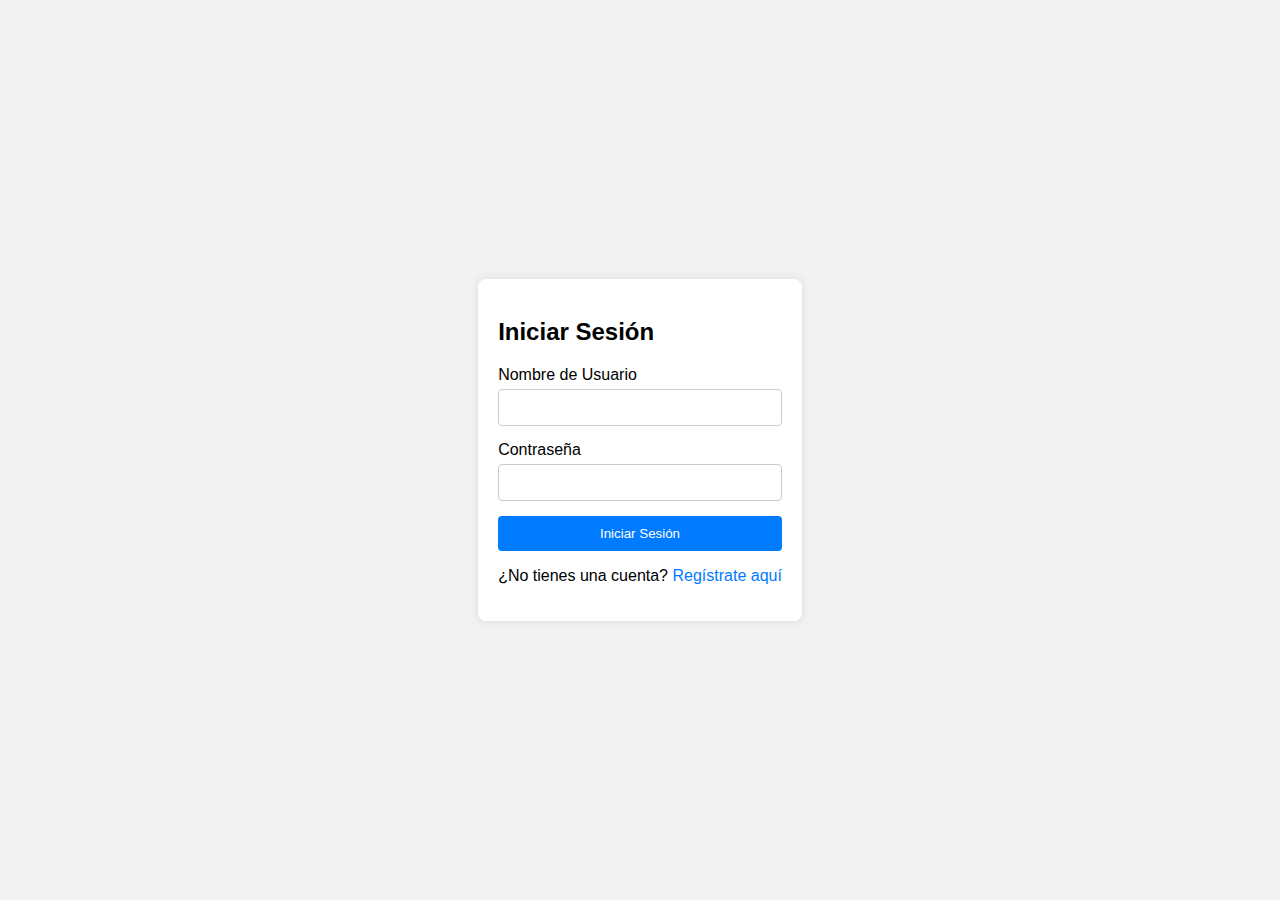
<file: lizalda/index.html>
<!DOCTYPE html>
<html lang="es">
<head>
    <meta charset="UTF-8">
    <meta name="viewport" content="width=device-width, initial-scale=1.0">
    <title>Iniciar Sesión</title>
    <link rel="stylesheet" href="styles.css">
</head>
<body>
    <div class="form-container">
        <form id="loginForm" action="login.php" method="POST">
            <h2>Iniciar Sesión</h2>
            <label for="username">Nombre de Usuario</label>
            <input type="text" id="username" name="username" required>
            <label for="password">Contraseña</label>
            <input type="password" id="password" name="password" required>
            <button type="submit">Iniciar Sesión</button>
            <p>¿No tienes una cuenta? <a href="register.html">Regístrate aquí</a></p>
        </form>
    </div>
    <script src="script.js"></script>
</body>
</html>
</file>
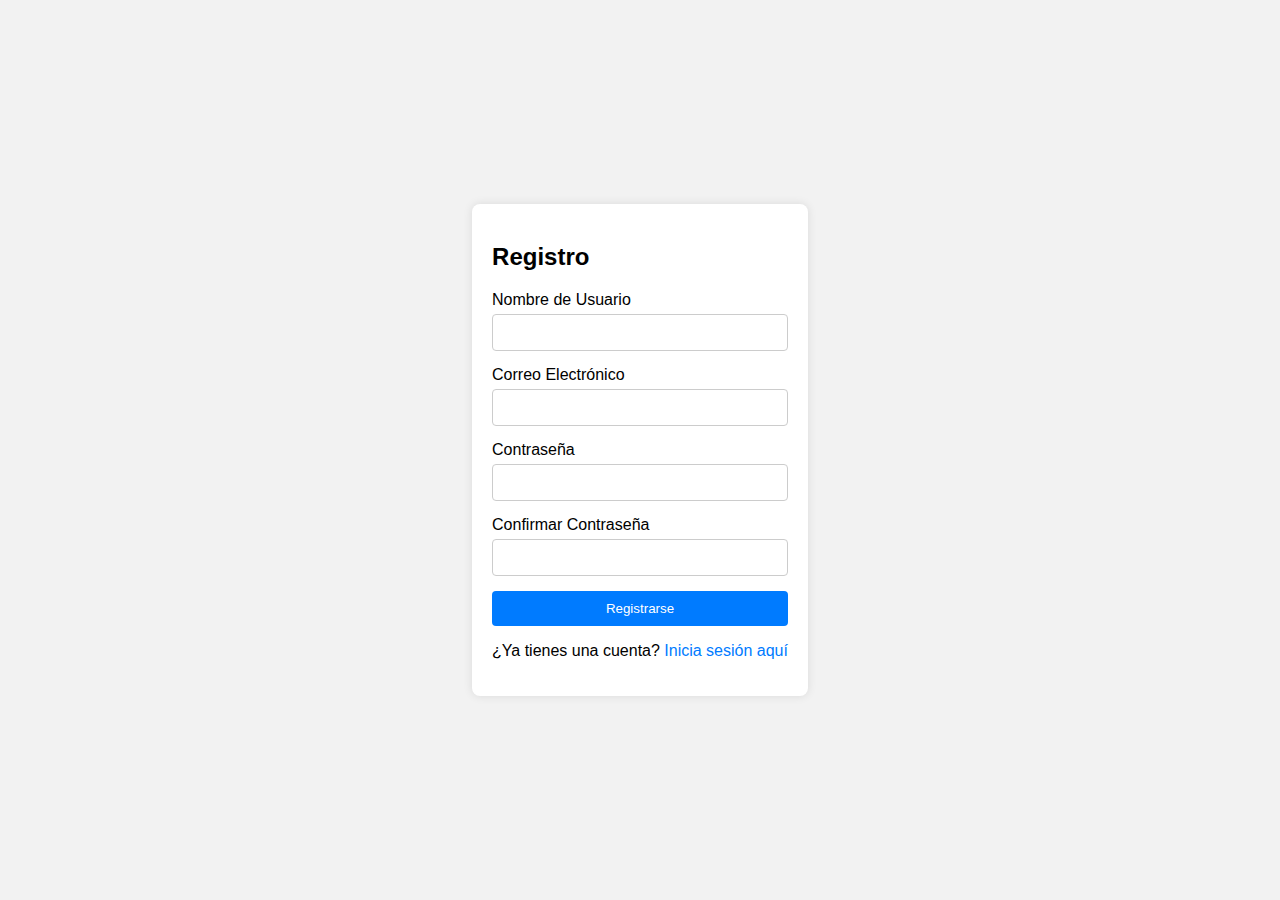
<file: lizalda/register.html>
<!DOCTYPE html>
<html lang="es">
<head>
    <meta charset="UTF-8">
    <meta name="viewport" content="width=device-width, initial-scale=1.0">
    <title>Registro</title>
    <link rel="stylesheet" href="styles.css">
</head>
<body>
    <div class="form-container">
        <form id="registerForm" action="register.php" method="POST">
            <h2>Registro</h2>
            <label for="username">Nombre de Usuario</label>
            <input type="text" id="username" name="username" required>
            <label for="email">Correo Electrónico</label>
            <input type="email" id="email" name="email" required>
            <label for="password">Contraseña</label>
            <input type="password" id="password" name="password" required>
            <label for="confirm_password">Confirmar Contraseña</label>
            <input type="password" id="confirm_password" name="confirm_password" required>
            <button type="submit">Registrarse</button>
            <p>¿Ya tienes una cuenta? <a href="index.html">Inicia sesión aquí</a></p>
        </form>
    </div>
    <script src="script.js"></script>
</body>
</html>
</file>
<file: lizalda/styles.css>
body {
    font-family: Arial, sans-serif;
    background-color: #f2f2f2;
    display: flex;
    justify-content: center;
    align-items: center;
    height: 100vh;
    margin: 0;
}

.form-container, .welcome-container, .users-container {
    background-color: #fff;
    padding: 20px;
    border-radius: 8px;
    box-shadow: 0 0 10px rgba(0, 0, 0, 0.1);
}

form {
    display: flex;
    flex-direction: column;
}

form h2 {
    margin-bottom: 20px;
}

label {
    margin-bottom: 5px;
}

input {
    margin-bottom: 15px;
    padding: 10px;
    border: 1px solid #ccc;
    border-radius: 4px;
}

button {
    padding: 10px;
    background-color: #007bff;
    color: white;
    border: none;
    border-radius: 4px;
    cursor: pointer;
}

button:hover {
    background-color: #0056b3;
}

a {
    color: #007bff;
    text-decoration: none;
}

a:hover {
    text-decoration: underline;
}

table {
    width: 100%;
    border-collapse: collapse;
    margin-bottom: 20px;
}

table, th, td {
    border: 1px solid #ccc;
}

th, td {
    padding: 10px;
    text-align: left;
}

.actions {
    display: flex;
    justify-content: space-around;
}
</file>
